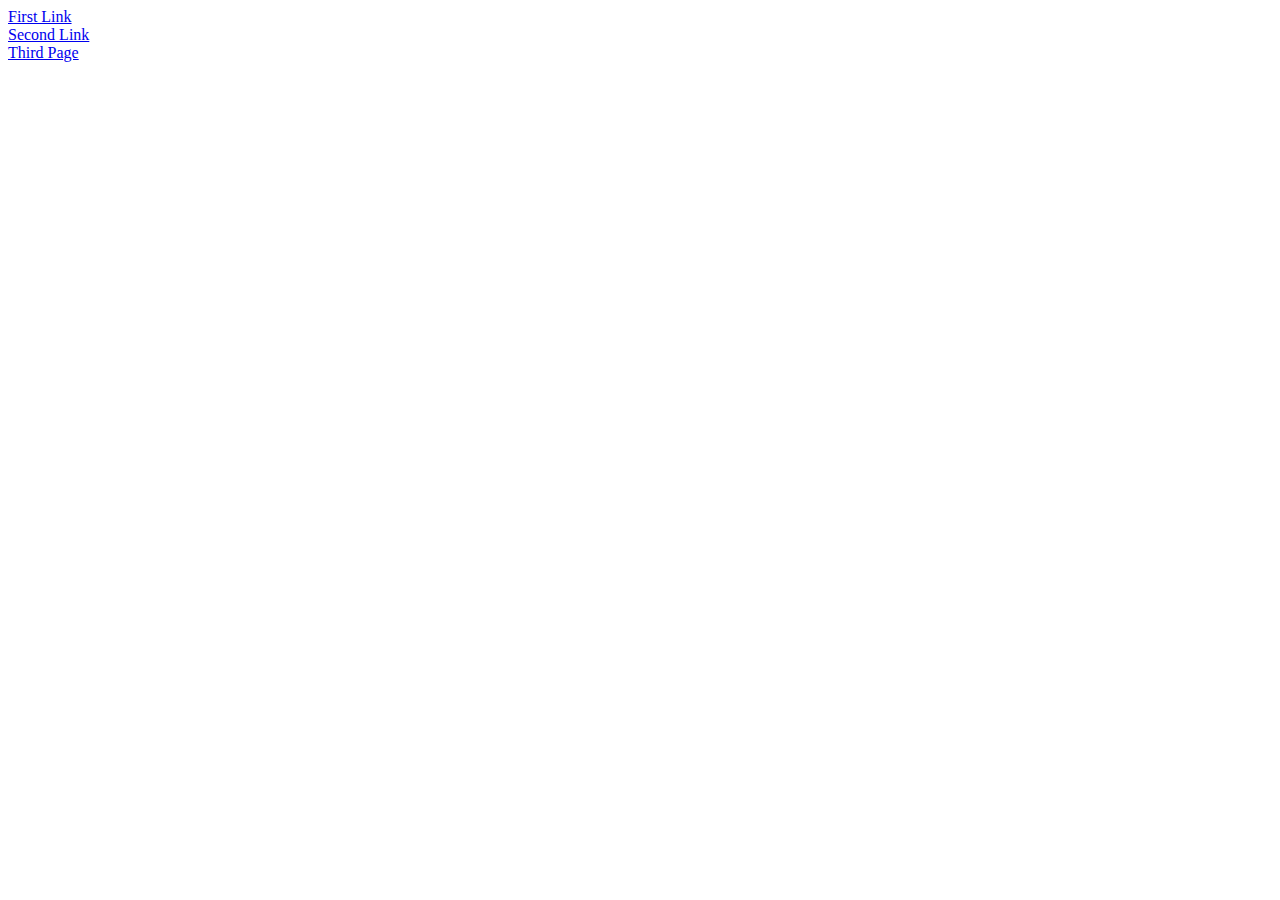
<file: Index.html>
<html>
<head>
<title> My Home Page </title>
</head>
<body>
	<a href="https://www.google.com/">First Link</a>
    </br>
    <a href="https://classroom.google.com/u/0/c/NzAxMTYxMDQzN1pa">Second Link</a>
    </br>
    <a href="http://play.typeracer.com/">Third Page</a>
</body>
</html>
</file>
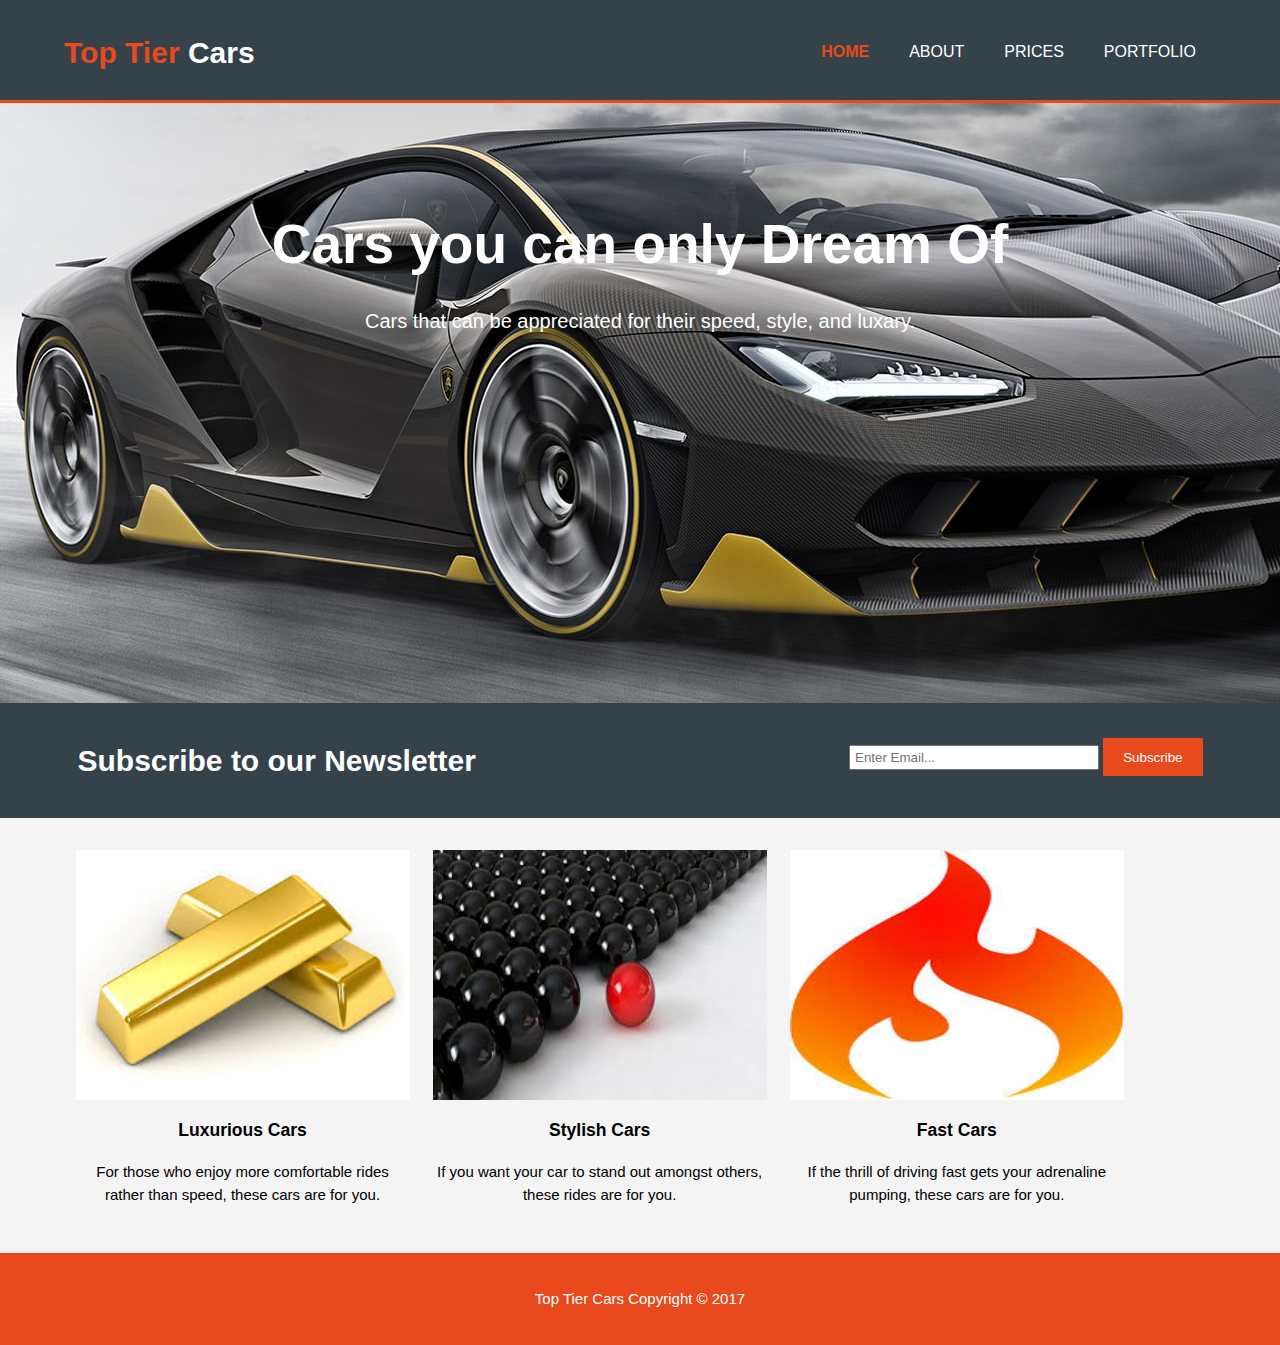
<file: index.html>
<html>
<head>
    <title> Top Tier Cars : Welcome </title>
    <link rel="shortcut icon" href="favicon.ico" type="img/x-ixon">
    <link rel="stylesheet" href="style.css">
</head>
<body>
   <header>
       <div class="container">
          <div id="branding">
              <h1><span class="highlight">Top Tier</span> Cars</h1>
          </div> 
          <nav>
              <ul>
                  <li class="current">
                      <a href="index.html">Home</a>
                  </li>
                  <li>
                      <a href="about.html">About</a>
                  </li>
                  <li>
                      <a href="prices.html">Prices</a>
                  </li>
                  <li>
                      <a href="portfolio.html">Portfolio</a>
                  </li>
              </ul>
          </nav>
       </div>
   </header>
   <section id="showcase">
       <div class="container">
           <h1>
               Cars you can only Dream Of
           </h1>
           <p>
               Cars that can be appreciated for their speed, style, and luxary.
           </p>
       </div>
   </section>
   <section id="newsletter">
       <div class="container">
           <h1>Subscribe to our Newsletter</h1>
           <form>
               <input type="email" placeholder="Enter Email...">
               <button type="submit" class="button_1">Subscribe</button>
           </form>
       </div>
   </section>
   <section id="boxes">
       <div class="container">
           <div class="box">
               <a href="luxary.html"><img src="Luxary.jpg"></img></a>
               <h3>Luxurious Cars</h3>
               <p>For those who enjoy more comfortable rides rather than speed, these cars are for you.</p>
           </div>
           <div class="box">
                <a href="style.html"><img src="Style.jpg"></img></a>
                <h3>Stylish Cars</h3>
                <p>If you want your car to stand out amongst others, these rides are for you.</p>
           </div>
           <div class="box">
               <a href="speed.html"><img src="Speed.jpg"></img></a>
               <h3>Fast Cars</h3>
               <p>If the thrill of driving fast gets your adrenaline pumping, these cars are for you.</p>
           </div>
       </div>
   </section>
   <footer>
       <p>Top Tier Cars Copyright &copy; 2017</p>
   </footer>
	
</body>
</html>
</file>
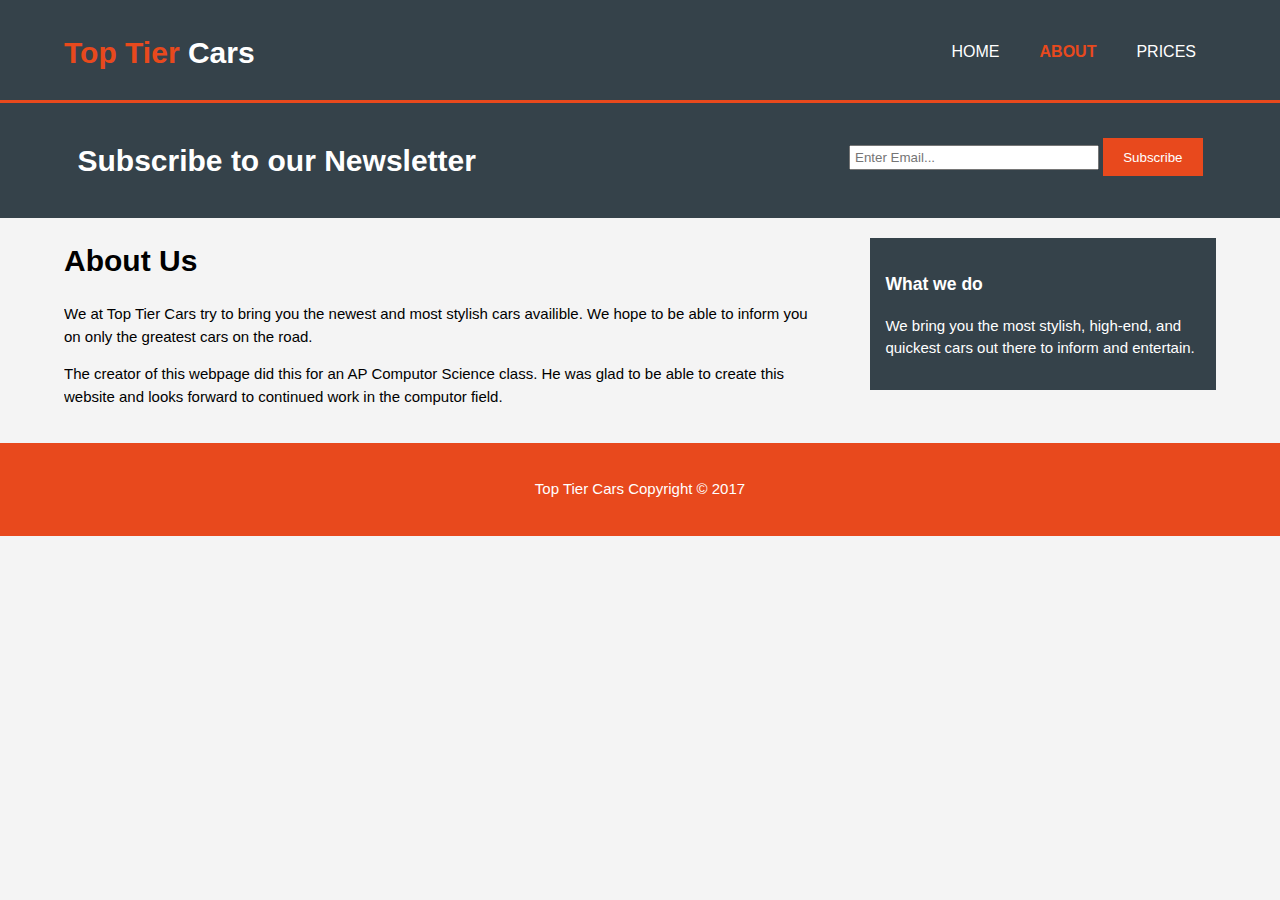
<file: about.html>
<html>
<head>
    <title> Top Tier Cars :About </title>
    <link rel="shortcut icon" href="favicon.ico" type="img/x-ixon">
    <link rel="stylesheet" href="style.css">
</head>
<body>
   <header>
       <div class="container">
          <div id="branding">
              <h1><span class="highlight">Top Tier</span> Cars</h1>
          </div> 
          <nav>
              <ul>
                  <li>
                      <a href="index.html">Home</a>
                  </li>
                  <li class="current">
                      <a href="about.html">About</a>
                  </li>
                  <li>
                      <a href="prices.html">Prices</a>
                  </li>
              </ul>
          </nav>
       </div>
   </header>
   
   <section id="newsletter">
       <div class="container">
           <h1>Subscribe to our Newsletter</h1>
           <form>
               <input type="email" placeholder="Enter Email...">
               <button type="submit" class="button_1">Subscribe</button>
           </form>
       </div>
   </section>
   <section id="main">
       <div class="container">
           <article id="main-col">
               <h1 class="page-title">About Us</h1>
               <p>We at Top Tier Cars try to bring you the newest and most stylish cars availible. We hope to be able to inform you on only the greatest cars on the road.</p>
               <p>The creator of this webpage did this for an AP Computor Science class. He was glad to be able to create this website and looks forward to continued work in the computor field.</p>
           </article>
           
           <aside id="sidebar">
               <div class="dark">
                   <h3>What we do</h3>
                   <p>We bring you the most stylish, high-end, and quickest cars out there to inform and entertain.</p>
               </div>
           </aside>
           
       </div>
   </section>
   <footer>
       <p>Top Tier Cars Copyright &copy; 2017</p>
   </footer>
	
</body>
</html>
</file>
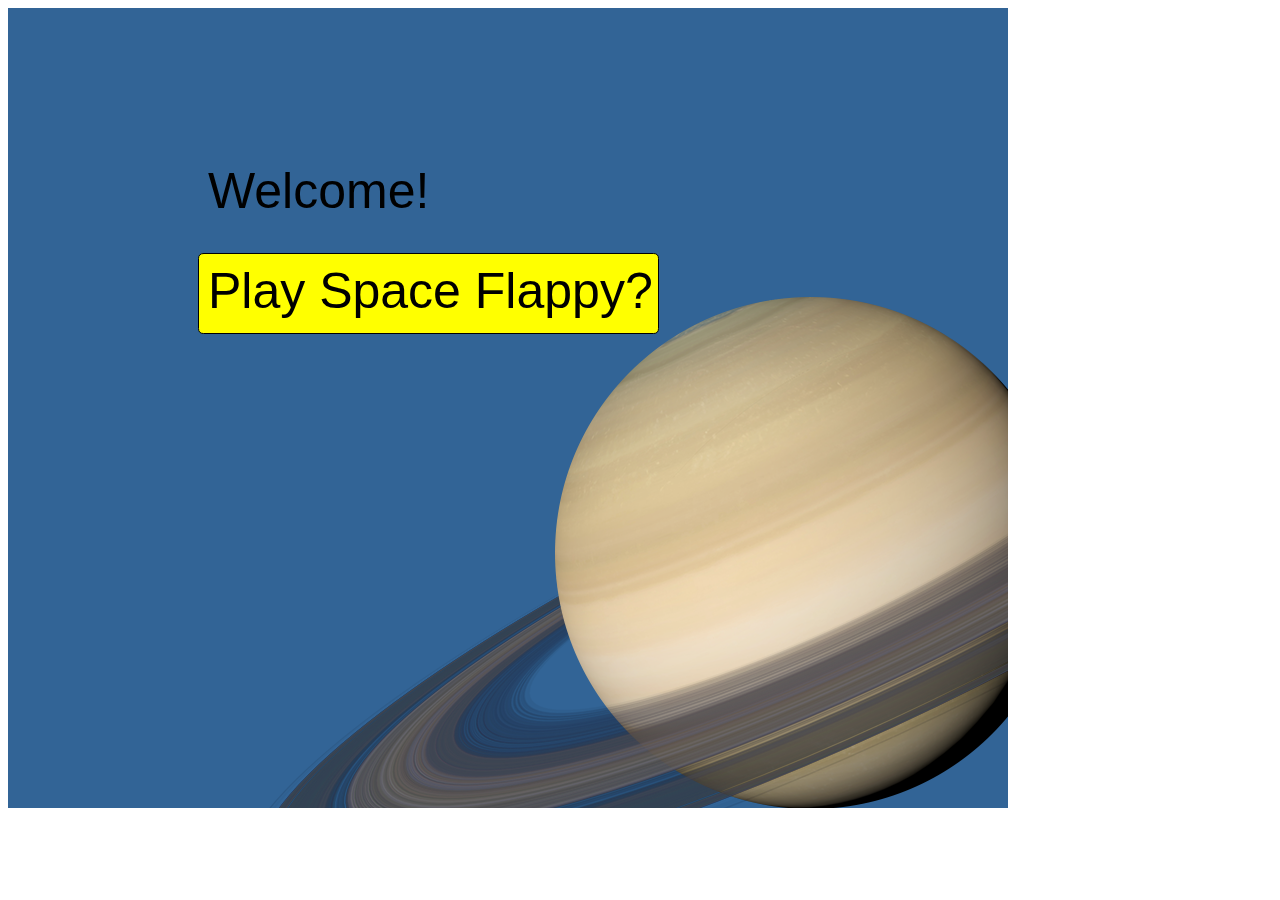
<file: game.html>
<html>
    <head>
        <meta http-equiv= "Content-Type" content = "text/html; charset = UTF-8"/>
        <title>Processing Game></title>
        <script type="text/javascript" src = "./js/processing.js"></script>
    </head>
    <body>
        <script type="text/processing">
            PImage back;
PImage ast;
PImage sat;
PImage aod;
PImage ufo;


int count = 0;
int Vy = 0;
int y = 0;
int gamestate = 2;
int aodvx = 5;
int x = 1000;
int ufox = 1000;
float r = random(0, 800);
float ufor = random(0, 800);
int ufovx = 15;
int score;

void setup(){
  size(1000,800);
  back = loadImage("./img/back.png");
  ast = loadImage("./img/ast.png");
  sat = loadImage("./img/saturn.png");
  aod = loadImage("./img/asteroid.png");
  ufo = loadImage("./img/ufo.png");
  image(back, 0, 0);
}

void draw(){
  if (gamestate == 0){
    image(back, count, 0);
    image(back, width + count, 0);
    count--;
    if (count == -1000){
      count = 0;
   }
   
   fill(255,255,255);
   textSize(25);
   text("Score: " + score, 10, 40);
   
   if (x%10 == 0){
       score++;
   }
    
    image(aod, x, r);
    x = x - aodvx;
    if (x<-1000){
      x = 1000;
      r = r - 100;
      if (r < 850){
        r = random(0, 800);
      }
    }
    
    image(ufo, ufox, ufor);
    ufox = ufox - ufovx;
    if (ufox<-1000){
      ufox = 1000;
      ufor = ufor - 50;
      if (ufor < 850){
        ufor = random(0, 800);
      }
    }
    
    
    if (x > aodvx && x < aodvx + 50 && y < r + 200 && y > r){
      gamestate = 1;
    }
    
    if (ufox > ufovx && x < ufovx + 50 && y < ufor + 200 && y > ufor){
      gamestate = 1;
    }
       
       
    image(ast, 100, y);
    Vy += 1;
    
    y = y + Vy;
    
  if (y<-40 || y > 820){
    gamestate = 1;
  }
  }


  if (gamestate == 1){
    score = 0
    x = 1000
    ufox = 1000
    background(255, 0, 0);
    image(sat, 200, 200);
    textSize(50);
    fill(255,255,0);
    rect(190,258,200,50,5);
    rect(190, 410, 280, 60, 5);
    fill(0);
    text("Restart?", 200, 300);
    text("Main Menu", 200, 450);
    
    if (mouseX>190 && mouseX < 390 && mouseY > 258 && mouseY < 318){
      fill(55,55,0);
      rect(190, 258, 200, 50, 5);
      fill(255);
      text("Restart?", 200, 300);
    }
      
    
     
    
    if (mouseX>190 && mouseX < 470 && mouseY > 410 && mouseY < 470){
      fill(55,55,0);
      rect(190, 410, 280, 60, 5);
      fill(255);
      text("Main Menu", 200, 450);
    }
      
    if (mousePressed){y = 200;
      gamestate = 0;

    }
    if (mouseX>190 && mouseX < 470 && mouseY > 410 && mouseY < 470){
      if (mousePressed){
        gamestate = 2;
      }
    }
    
    
  }
  if (gamestate == 2){
    background(50,100,150);
    image(sat, 200, 200);
    textSize(50);
    fill(255, 255, 0);
    rect(190,245,460,80,5);
    fill(0);
    text("Welcome!", 200, 200);
    text("Play Space Flappy?", 200, 300);
    if (mouseX>190 && mouseX < 650 && mouseY > 245 && mouseY < 325){
      fill(55,55,0);
      rect(190, 245, 460, 80, 5);
      fill(255);
      text("Play Space Flappy?", 200, 300);
      if (mousePressed){
        gamestate = 0;
      }
    }
      
    
    }
  }

void mousePressed(){
Vy = -20;
}
        </script>
        <canvas id = "sketch" style = "boarder: 1px solid black;"></canvas>
    </body>
</html>
</file>
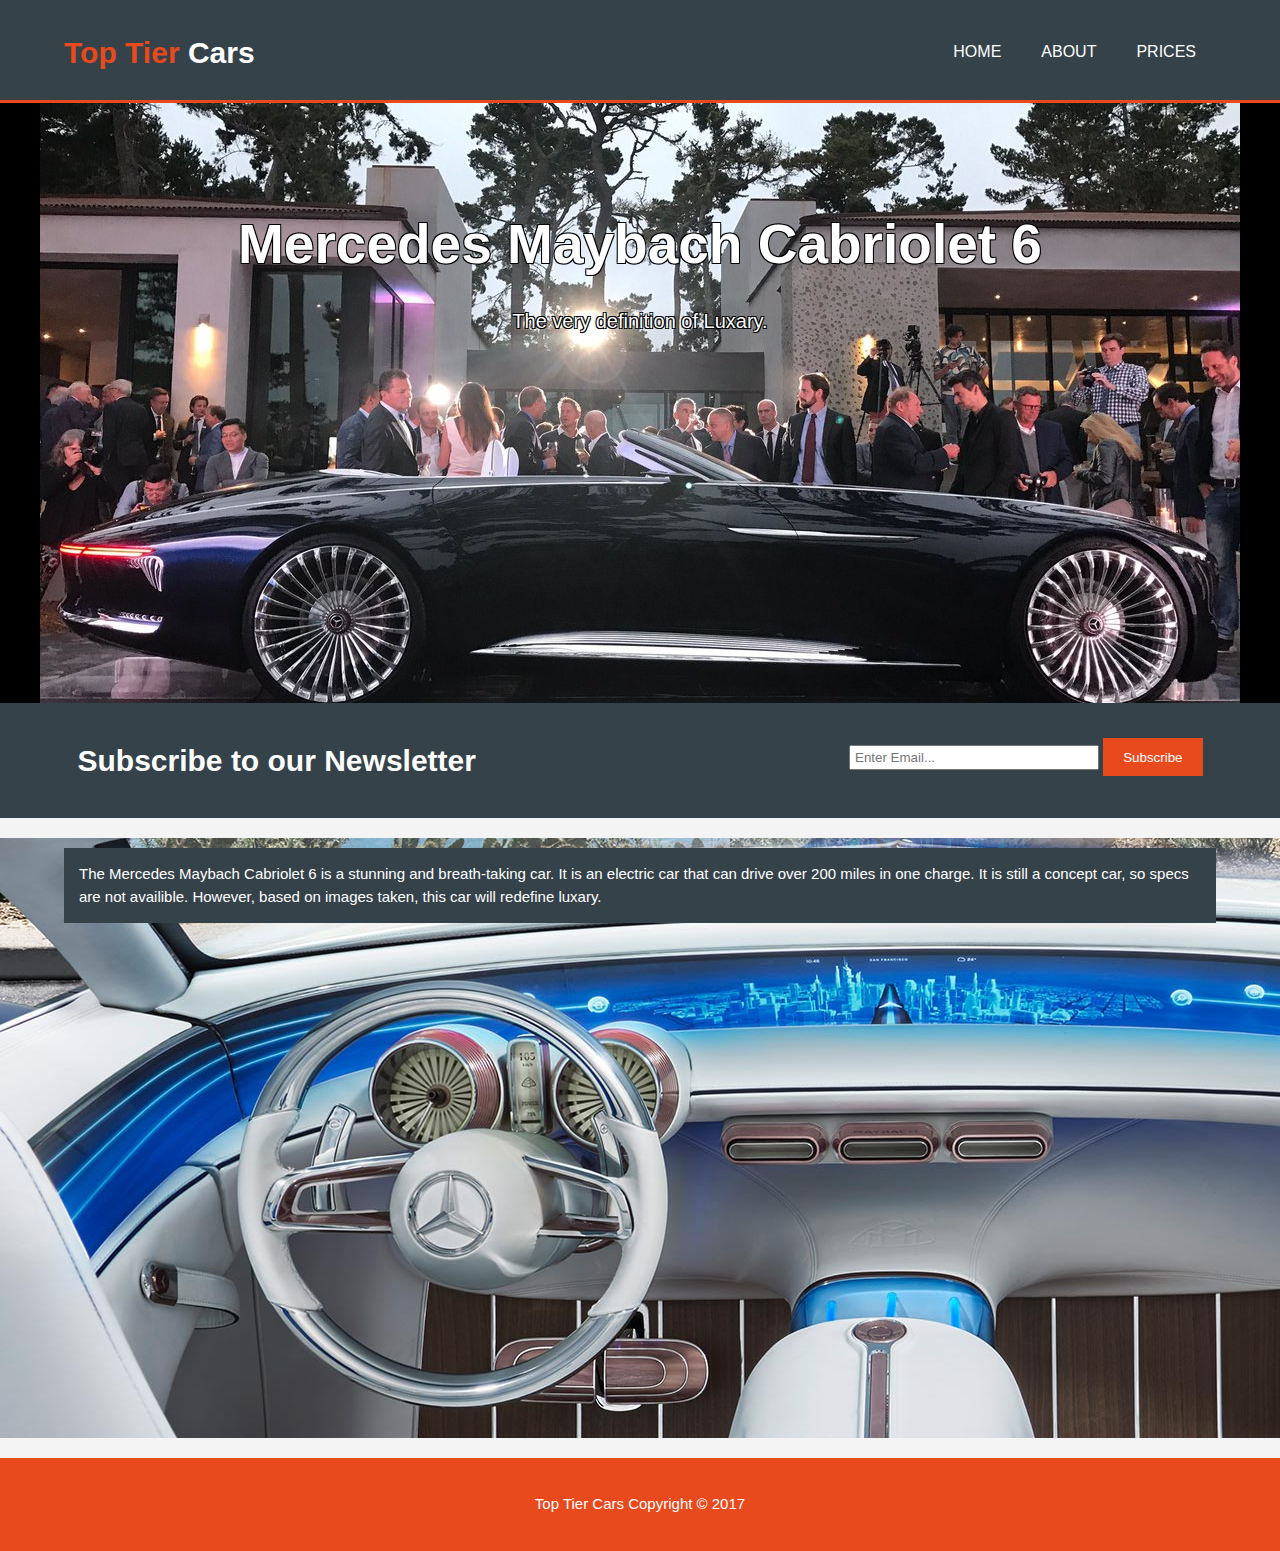
<file: luxary.html>
<html>
<head>
    <title> Top Tier Cars : Welcome </title>
    <link rel="shortcut icon" href="favicon.ico" type="img/x-ixon">
    <link rel="stylesheet" href="style.css">
</head>
<body>
   <header>
       <div class="container">
          <div id="branding">
              <h1><span class="highlight">Top Tier</span> Cars</h1>
          </div> 
          <nav>
              <ul>
                  <li>
                      <a href="index.html">Home</a>
                  </li>
                  <li>
                      <a href="about.html">About</a>
                  </li>
                  <li>
                      <a href="prices.html">Prices</a>
                  </li>
              </ul>
          </nav>
       </div>
   </header>
   <section id="luxaryshowcase">
       <div class="container">
           <h1  class="element">
               Mercedes Maybach Cabriolet 6
           </h1>
           <p class="element">
               The very definition of Luxary.
           </p>
       </div>
   </section>
   <section id="newsletter">
       <div class="container">
           <h1>Subscribe to our Newsletter</h1>
           <form>
               <input type="email" placeholder="Enter Email...">
               <button type="submit" class="button_1">Subscribe</button>
           </form>
       </div>
   </section>
   <section id="boxesB">
       <div class="container">
           <p class="dark">The Mercedes Maybach Cabriolet 6 is a stunning and breath-taking car. It is an 
               electric car that can drive over 200 miles in one charge. It is still a concept car,
                so specs are not availible. However, based on images taken, this car will redefine
                luxary.</p>
           <div class="box">
               
               
           </div>
       </div>
   </section>
   <footer>
       <p>Top Tier Cars Copyright &copy; 2017</p>
   </footer>
	
</body>
</html>
</file>
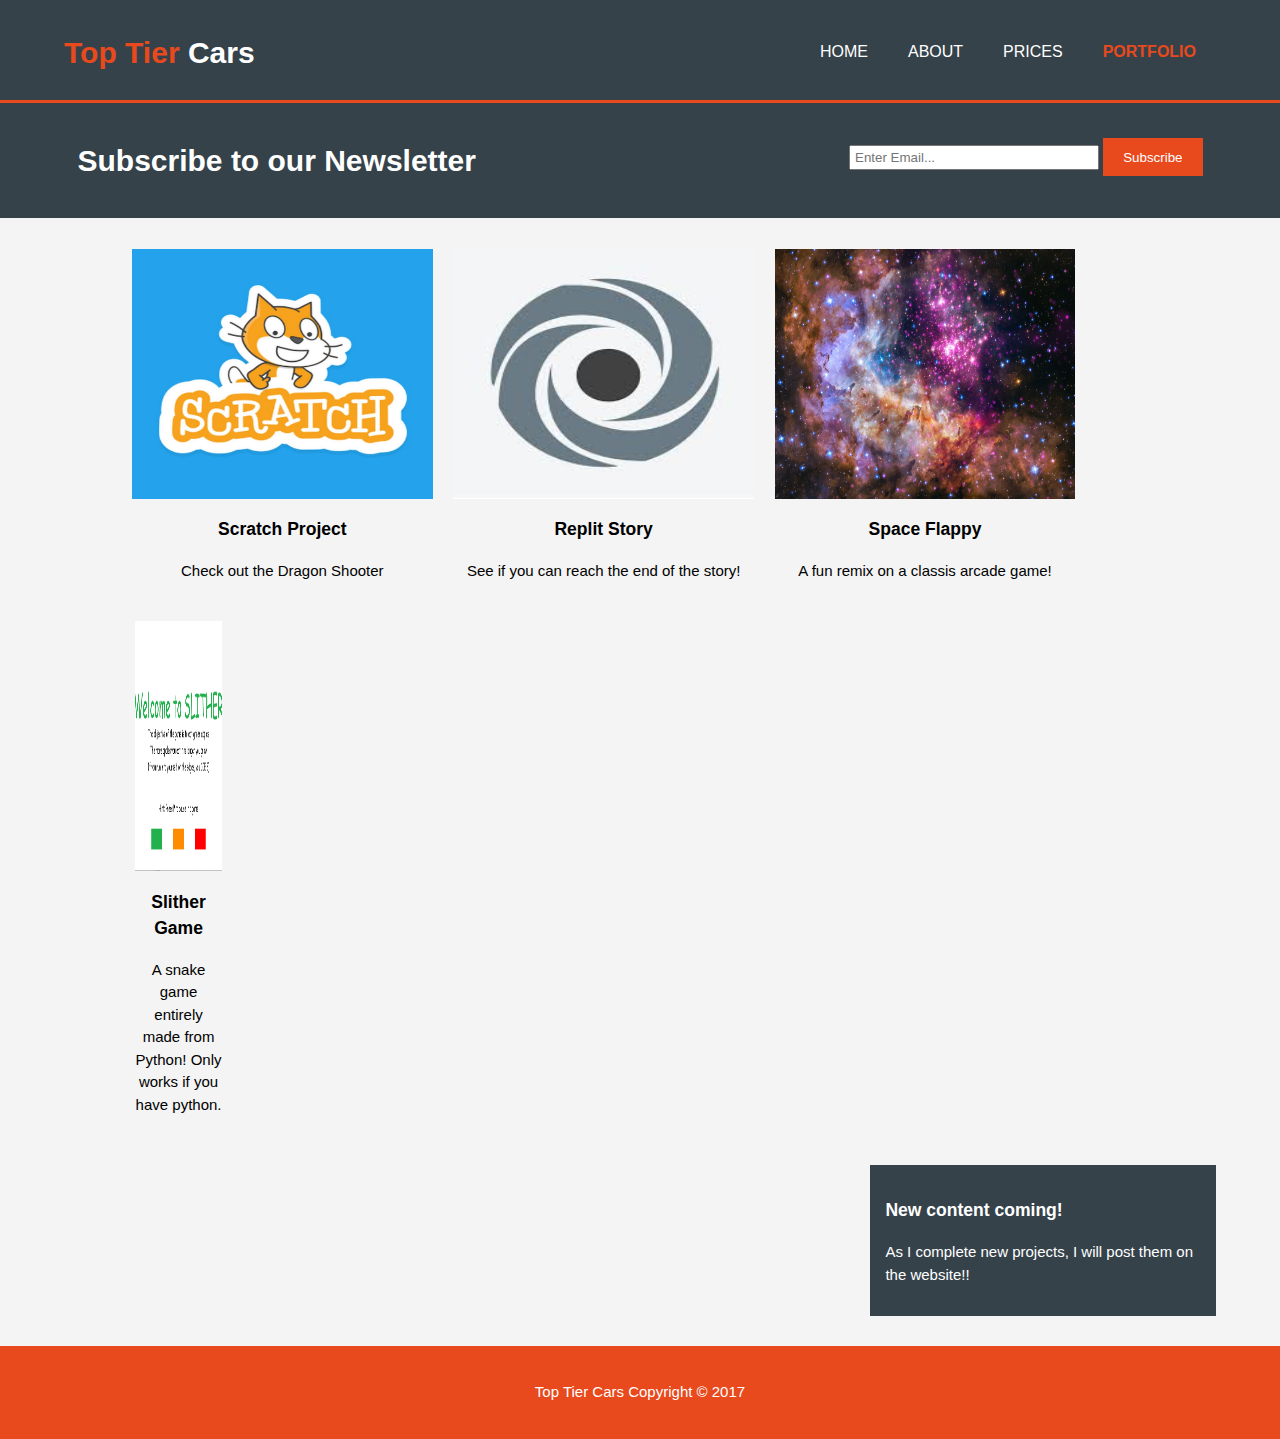
<file: portfolio.html>
<html>
<head>
    <title> Top Tier Cars :About </title>
    <link rel="shortcut icon" href="favicon.ico" type="img/x-ixon">
    <link rel="stylesheet" href="style.css">
</head>
<body>
   <header>
       <div class="container">
          <div id="branding">
              <h1><span class="highlight">Top Tier</span> Cars</h1>
          </div> 
          <nav>
              <ul>
                  <li>
                      <a href="index.html">Home</a>
                  </li>
                  <li>
                      <a href="about.html">About</a>
                  </li>
                  <li>
                      <a href="prices.html">Prices</a>
                  </li>
                  <li class="current">
                      <a href="portfolio.html">Portfolio</a>
                  </li>
              </ul>
          </nav>
       </div>
   </header>
   
   <section id="newsletter">
       <div class="container">
           <h1>Subscribe to our Newsletter</h1>
           <form>
               <input type="email" placeholder="Enter Email...">
               <button type="submit" class="button_1">Subscribe</button>
           </form>
       </div>
   </section>
   <section id="main">
       <div class="container">
           
        <section id="boxes">
           <div class="container">
               <div class="box">
                   <a href="https://scratch.mit.edu/projects/171869730/#editor"><img src="SCRT.jpg"></img></a>
                   <h3>Scratch Project</h3>
                   <p>Check out the Dragon Shooter</p>
               </div>
               <div class="box">
                    <a href="https://repl.it/@CadeEmery/Cade-Emery-Fiona-Halder-Choose-your-own-adventure"><img src="RPLT.jpg"></img></a>
                    <h3>Replit Story</h3>
                    <p>See if you can reach the end of the story!</p>
               </div>
               <div class="box">
                    <a href="https://cadeemery.github.io/game.html"><img src="ser.jpg"></img></a>
                    <h3>Space Flappy</h3>
                    <p>A fun remix on a classis arcade game!</p>
               </div>
               <div class="box">
               <div class="box">
                   
                    <a href=/Game.py><img src= "GGG.PNG"></img></a>
                    <h3>Slither Game</h3>
                    <p>A snake game entirely made from Python! Only works if you have python.</p>

           </div>
           </div>
       </section>
               
           </article>
           
           <aside id="sidebar">
               <div class="dark">
                   <h3>New content coming!</h3>
                   <p>As I complete new projects, I will post them on the website!!</p>
               </div>
           </aside>
           
       </div>
   </section>
   <footer>
       <p>Top Tier Cars Copyright &copy; 2017</p>
   </footer>
	
</body>
</html>
</file>
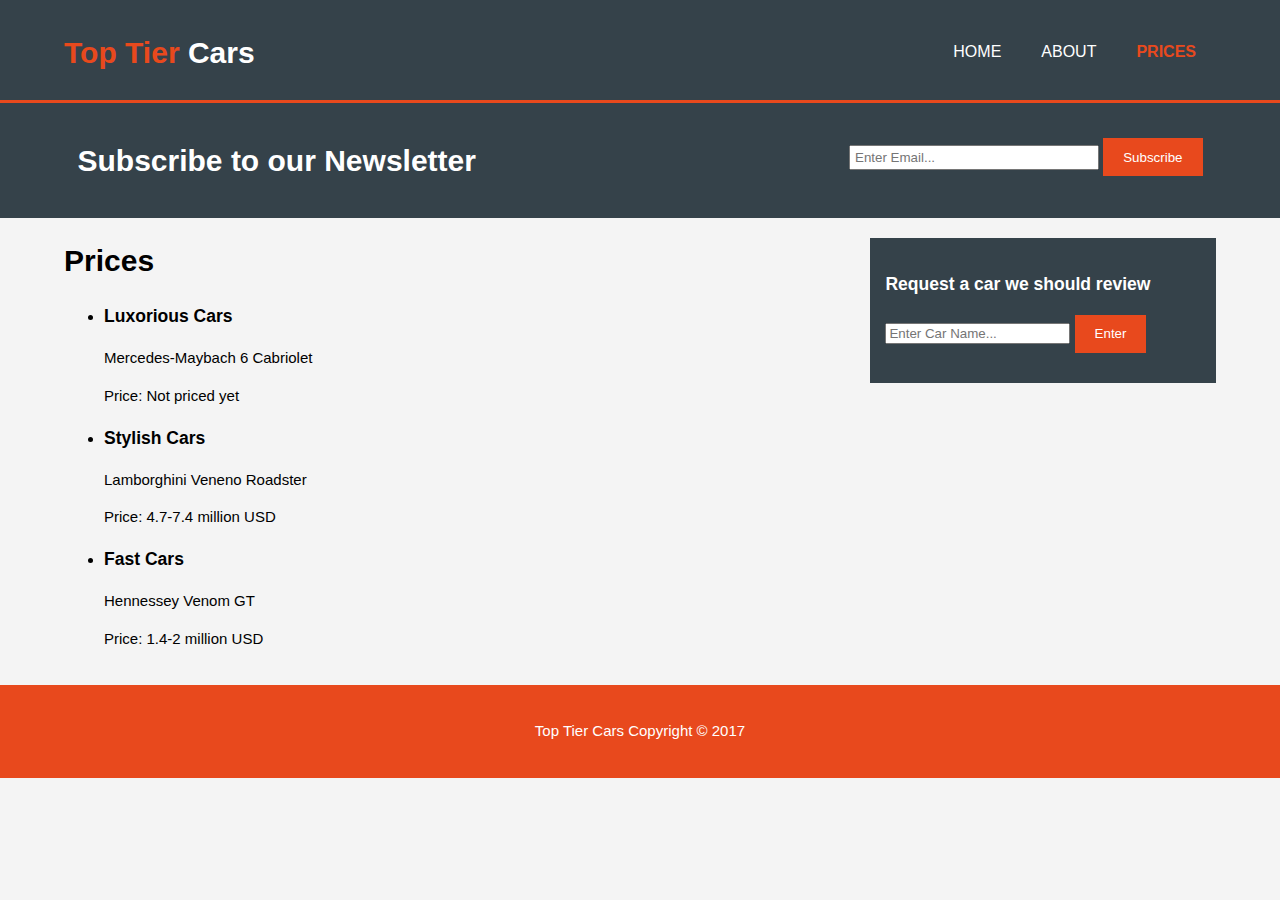
<file: prices.html>
<html>
<head>
    <title> Top Tier Cars :Prices </title>
    <link rel="stylesheet" href="style.css">
</head>
<body>
   <header>
       <div class="container">
          <div id="branding">
              <h1><span class="highlight">Top Tier</span> Cars</h1>
          </div> 
          <nav>
              <ul>
                  <li>
                      <a href="index.html">Home</a>
                  </li>
                  <li>
                      <a href="about.html">About</a>
                  </li>
                  <li class="current">
                      <a href="prices.html">Prices</a>
                  </li>
              </ul>
          </nav>
       </div>
   </header>
   
   <section id="newsletter">
       <div class="container">
           <h1>Subscribe to our Newsletter</h1>
           <form>
               <input type="email" placeholder="Enter Email...">
               <button type="submit" class="button_1">Subscribe</button>
           </form>
       </div>
   </section>
   <section id="main">
       <div class="container">
           <article id="main-col">
               <h1 class="page-title">Prices</h1>
               <ul id="Prices">
                   <li>
                       <h3>Luxorious Cars</h3>
                       <p>Mercedes-Maybach 6 Cabriolet</p>
                       <p>Price: Not priced yet</p>
                   </li>
                   <li>
                       <h3>Stylish Cars</h3>
                       <p>Lamborghini Veneno Roadster</p>
                       <p>Price: 4.7-7.4 million USD</p>
                   </li>
                   <li>
                       <h3>Fast Cars</h3>
                       <p>Hennessey Venom GT</p>
                       <p>Price: 1.4-2 million USD</p>
                   </li>
               </ul>
               
           </article>
           
           <aside id="sidebar">
               <div class="dark">
                   <h3>Request a car we should review</h3>
                   <form>
                       <input type="car" placeholder="Enter Car Name...">
                       <button type="submit" class="button_1">Enter</button>
                   </form>
               </div>
           </aside>
           
       </div>
   </section>
   <footer>
       <p>Top Tier Cars Copyright &copy; 2017</p>
   </footer>
	
</body>
</html>
</file>
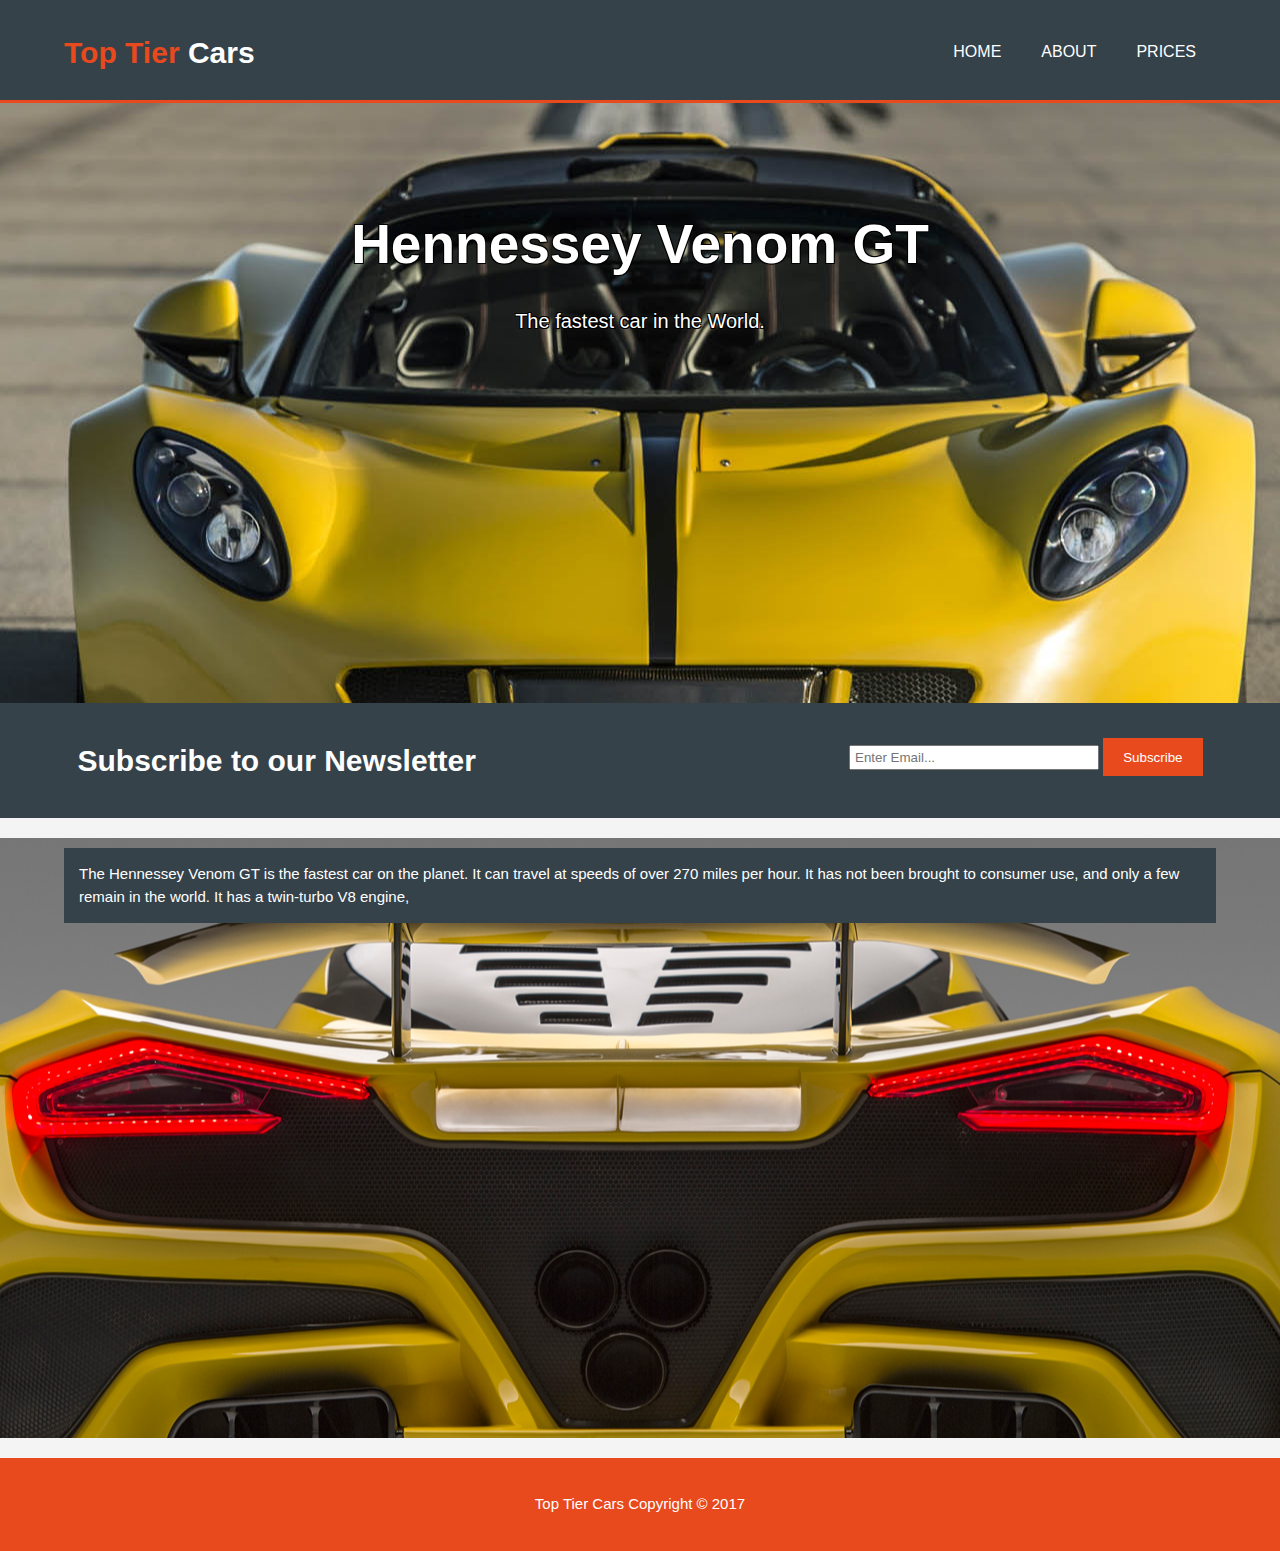
<file: speed.html>
<html>
<head>
    <title> Top Tier Cars : Welcome </title>
    <link rel="shortcut icon" href="favicon.ico" type="img/x-ixon">
    <link rel="stylesheet" href="style.css">
</head>
<body>
   <header>
       <div class="container">
          <div id="branding">
              <h1><span class="highlight">Top Tier</span> Cars</h1>
          </div> 
          <nav>
              <ul>
                  <li>
                      <a href="index.html">Home</a>
                  </li>
                  <li>
                      <a href="about.html">About</a>
                  </li>
                  <li>
                      <a href="prices.html">Prices</a>
                  </li>
              </ul>
          </nav>
       </div>
   </header>
   <section id="speedshowcase">
       <div class="container">
           <h1  class="element">
               Hennessey Venom GT
           </h1>
           <p class="element">
               The fastest car in the World.
           </p>
       </div>
   </section>
   <section id="newsletter">
       <div class="container">
           <h1>Subscribe to our Newsletter</h1>
           <form>
               <input type="email" placeholder="Enter Email...">
               <button type="submit" class="button_1">Subscribe</button>
           </form>
       </div>
   </section>
   <section id="boxesD">
       <div class="container">
           <p class="dark">The Hennessey Venom GT is the fastest car on the planet. It can travel at speeds of over 270 miles per hour. It has not been brought to consumer use, and only a few remain in the world. It has a twin-turbo V8 engine, </p>
           <div class="box">
               
               
           </div>
       </div>
   </section>
   <footer>
       <p>Top Tier Cars Copyright &copy; 2017</p>
   </footer>
	
</body>
</html>
</file>
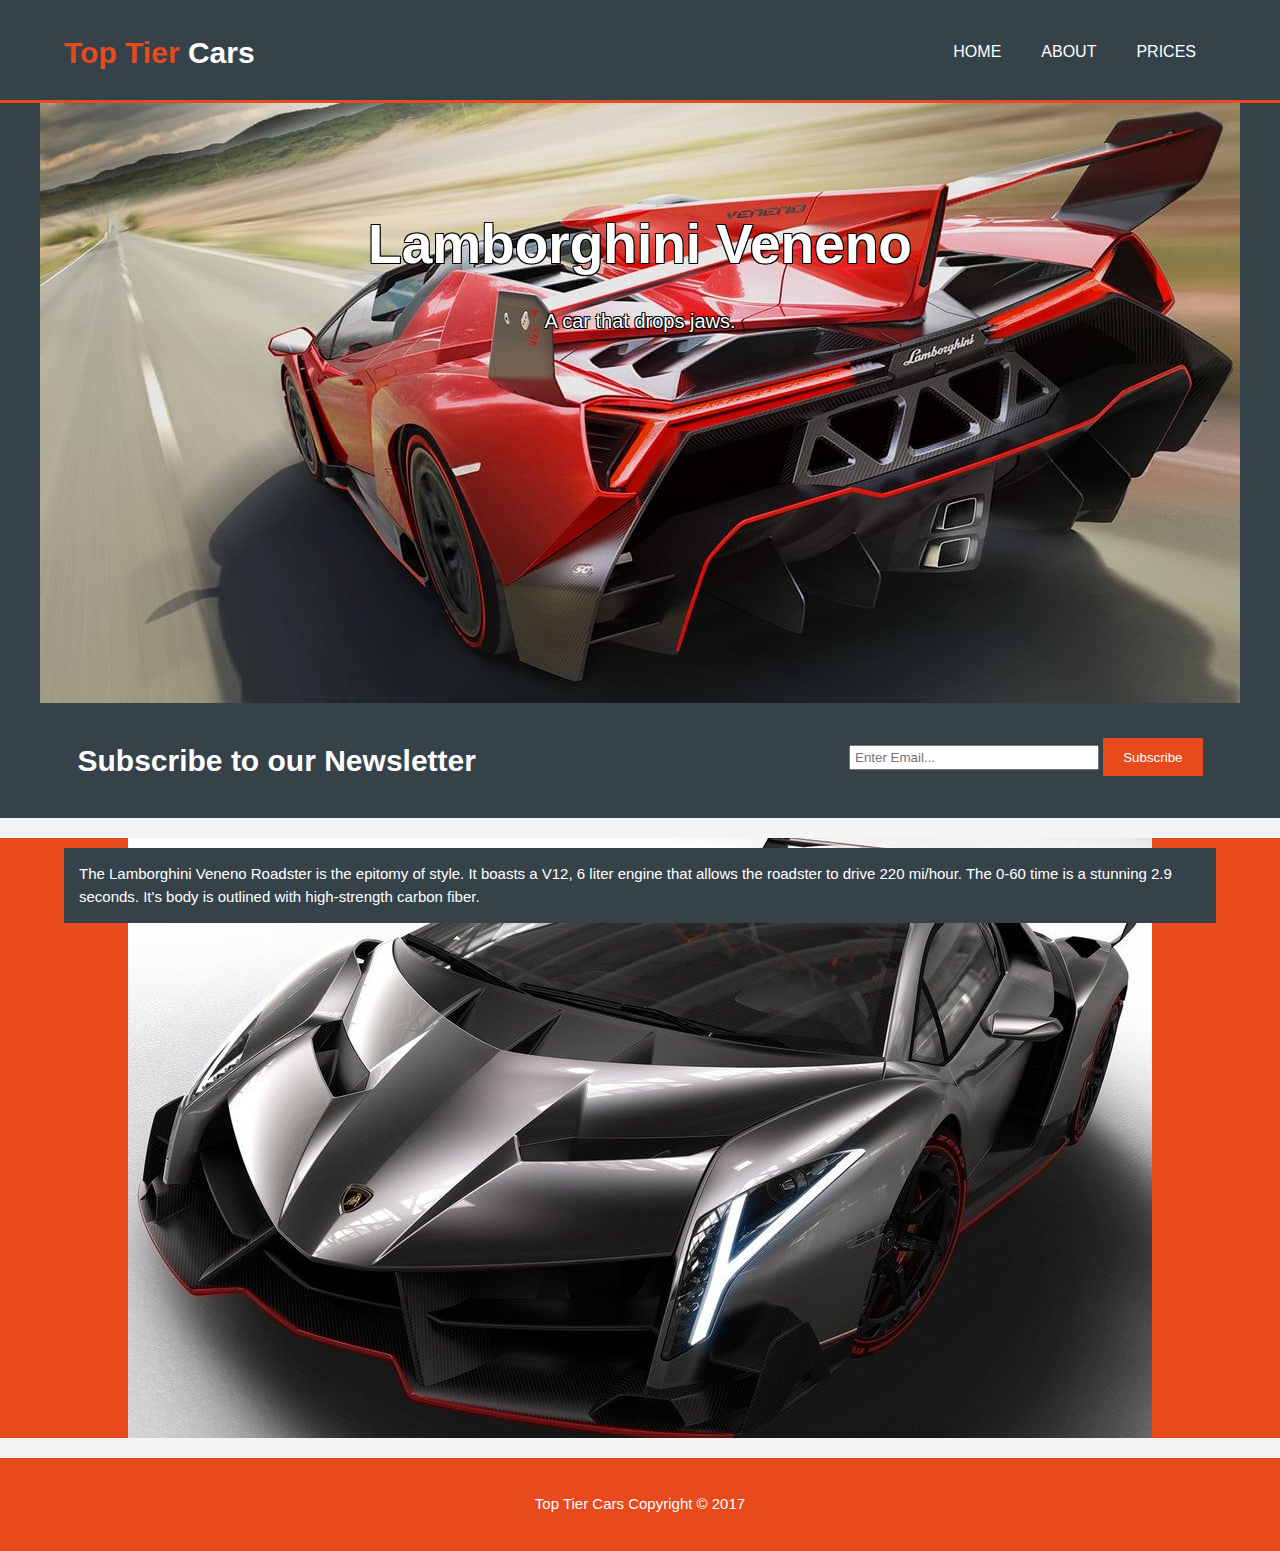
<file: style.html>
<html>
<head>
    <title> Top Tier Cars : Welcome </title>
    <link rel="shortcut icon" href="favicon.ico" type="img/x-ixon">
    <link rel="stylesheet" href="style.css">
</head>
<body>
   <header>
       <div class="container">
          <div id="branding">
              <h1><span class="highlight">Top Tier</span> Cars</h1>
          </div> 
          <nav>
              <ul>
                  <li>
                      <a href="index.html">Home</a>
                  </li>
                  <li>
                      <a href="about.html">About</a>
                  </li>
                  <li>
                      <a href="prices.html">Prices</a>
                  </li>
              </ul>
          </nav>
       </div>
   </header>
   <section id="styleshowcase">
       <div class="container">
           <h1  class="element">
               Lamborghini Veneno
           </h1>
           <p class="element">
               A car that drops jaws.
           </p>
       </div>
   </section>
   <section id="newsletter">
       <div class="container">
           <h1>Subscribe to our Newsletter</h1>
           <form>
               <input type="email" placeholder="Enter Email...">
               <button type="submit" class="button_1">Subscribe</button>
           </form>
       </div>
   </section>
   <section id="boxesC">
       <div class="container">
           <p class="dark">The Lamborghini Veneno Roadster is the epitomy of style. It boasts
           a V12, 6 liter engine that allows the roadster to drive 220 mi/hour. The 0-60 time is 
           a stunning 2.9 seconds. It's body is outlined with high-strength carbon fiber.</p>
           <div class="box">
               
               
           </div>
       </div>
   </section>
   <footer>
       <p>Top Tier Cars Copyright &copy; 2017</p>
   </footer>
	
</body>
</html>
</file>
<file: style.css>
body{
    font:15px/1.5 Arial, Helvetica, sans-serif;
    padding:0;
    margin:0;
    background-color:#f4f4f4;
}
/* Global> */
.container{
        width:90%;
        margin:auto;
        overflow:hidden;
        
    }
    
header ul{
        margin:0;
        padding:0;
    }
    
    .dark{
            padding:15px;
            background:#35424a;
            color:#ffffff;
            margin-top:10px;
            margin-bottom:10px;
    }
    
.button_1{
        height:38px;
        background:#e8491d;
        border:0;
        padding-left:20px;
        padding-right:20px;
        color:#ffffff;
}
    
/* Header */
header{
        background:#35424a;
        color:#ffffff;
        padding-top:30px;
        min-height:70px;
        border-bottom:#e8491d 3px solid;
    }
    
header a{
        color:#ffffff;
        text-decoration:none;
        text-transform:uppercase;
        font-size:16px;
    }
    
    
    
header li{
        float:left;
        display:inline;
        padding: 0 20px 0 20px;
        
    }
    
header #branding{
        float:left;
    }
    
header #branding h1{
    margin:0;
    }
    
header nav{
        float:right;
        margin-top:10px;
    }
    
header .highlight, header .current a{
        color:e8491d;
        font-weight:bold;
    }
    
header a:hover{
        color:#cccccc;
        font-weight:bold;
    }
/* Showcase */

#showcase{
        min-height:600px;
        background:url('SHCSE.jpg') no-repeat -200px -300px;
        text-align:center;
        color:#ffffff;
}
#showcase h1{
        margin-top:100px;
        font-size:55px;
        margin-bottom:10px;
}
#showcase p{
        font-size:20px;
        
}

/*Newsletter*/

#newsletter{
        padding:15px;
        color:#ffffff;
        background:#35424a;
}

#newsletter h1{
        float:left;
        }
        
#newsletter form{
        float:right;
        margin-top:20px;
}

#newsletter input[type="email"]{
        padding:4px;
        height:25px;
        width:250px;
}

/* Boxes */

#boxes{
        margin-top:20px;
}

#boxes .box{
        float:left;
        text-align:center;
        width:29%;
        padding:1%;
}

#boxes .box img{
        width:100%;
        height:250px;
}

/* Sidebar */
 aside#sidebar{
         float:right;
         width:30%;
         margin-top:10px;
 }
 
 /* Main-col */
 
 article#main-col{
         float:left;
         width:65%;
 }
 
 /* Services */
 ul#services li{
         list-style: none;
         padding:20px;
         border:#cccccc solid 1px;
         margin-bottom:5px;
         background:#e6e6e6;
 }

footer{
        padding:20px;
        margin-top:20px;
        color:#ffffff;
        background:#e8491d;
        text-align:center;
}

/* luxaryshowcase */

#luxaryshowcase{
        min-height:600px;
        background:url('LXXSS.jpg') no-repeat center;
        text-align:center;
        color:#ffffff;
        background-color:#000000;
}
#luxaryshowcase h1{
        margin-top:100px;
        font-size:55px;
        margin-bottom:10px;
}
#luxaryshowcase p{
        font-size:20px;
        
}

/* Luxary Page Boxes */

#boxesB{
        margin-top:20px;
}

#boxesB .box{
        float:left;
        text-align:center;
        width:30%;
        padding:10px;

}

#boxesB .box img{
        width:100%;
        heigth:300px;
        
}

#boxesB{
        min-height:600px;
        background:url('F.jpg') no-repeat -800px -500px;
        
}

/*Shadow Text */
.element {
	text-shadow:
		-1px -1px 0 #000,
		1px -1px 0 #000,
		-1px 1px 0 #000,
		1px 1px 0 #000;
}

/* style showcase */

#styleshowcase{
        min-height:600px;
        background:url('STSH.jpg') no-repeat  center;
        text-align:center;
        
        color:#ffffff;
        background-color:#35424a;
}
#styleshowcase h1{
        margin-top:100px;
        font-size:55px;
        margin-bottom:10px;
}
#styleshowcase p{
        font-size:20px;
        
}

/* Style Page Boxes */

#boxesC{
        margin-top:20px;
        background-color:#35424a;
}

#boxesC .box{
        float:left;
        text-align:center;
        width:30%;
        padding:10px;
        

}

#boxesC .box img{
        width:300px;
         
}

#boxesC{
        min-height:600px;
        background:url('G.jpg') no-repeat center;
        background-color:#e8491d;
}


/* speed showcase */

#speedshowcase{
        min-height:600px;
        background:url('SPSHHV.jpg') no-repeat  center;
        text-align:center;
        
        color:#ffffff;
        background-color:#35424a;
}
#speedshowcase h1{
        margin-top:100px;
        font-size:55px;
        margin-bottom:10px;
}
#speedshowcase p{
        font-size:20px;
        
}

/* Speed Page Boxes */

#boxesD{
        margin-top:20px;
        background-color:#35424a;
}

#boxesD .box{
        float:left;
        text-align:center;
        width:30%;
        padding:10px;
        

}

#boxesD .box img{
        width:300px;
         
}

#boxesD{
        min-height:600px;
        background:url('SSS.jpg') no-repeat center;
        background-color:#e8491d;
}
</file>
